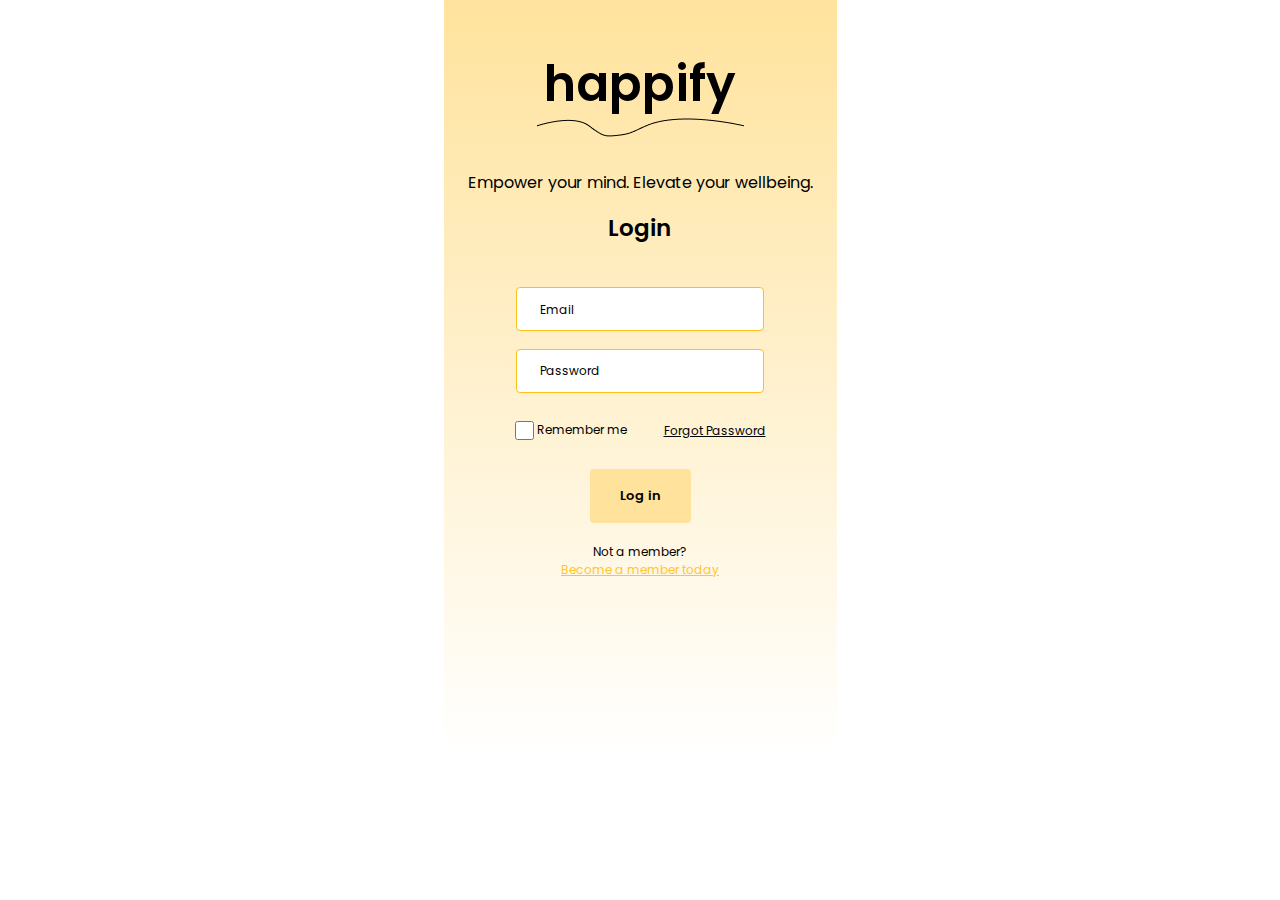
<file: login.html>
<!DOCTYPE html>
<html lang="en">
<head>
  <meta charset="UTF-8">
  <meta http-equiv="X-UA-Compatible" content="IE=edge">
  <meta name="viewport" content="width=device-width, initial-scale=1.0">
  <title>login in</title>
  <link rel="stylesheet" type="text/css" href="css/style.css">
</head>
<body>
   <!-- WRAPPER PART START -->
  <div id="wrapper">
    <!-- MAIN SECTION START -->
    <div id="login_main">
      <div class="logo"><a href="#">happify</a></div>
      <div id="line">
        <img src="images/Line.png" alt="line">
      </div>
      <div class="heading_text">
        <p>Empower your mind. Elevate your wellbeing.</p>
      </div>
      <div class="login_text">
        <h3>Login</h3>
      </div>
      
      <!-- FORM START -->
      <form action="#" method="post" name="loginForm">
        <div class="email">
          <input type="email" id="email" name="email" placeholder="Email" >
        </div>
        <div class="password">
          <input type="password" id="password" name="password" placeholder="Password" >
        </div>
        <div id="checkbox_main">
          <div class="checkbox">
            <input type="checkbox">
            <label for="checkbox">Remember me</label>
          </div>
          <div class="forgot_password">
            <p><a href="#">Forgot Password</a></p>
          </div>
        </div>
        <div class="login_button" id="login_button">
          <input type="submit" value="Log in"  />
        </div>
      </form>

      <div class="member">
        <p>Not a member? </p>
        <a href="./createaccount.html"> Become a member today</a>

      </div>
    </div>
    <!-- MAIN SECTION END -->
    <div id="output"> <p>Welcome back happify.</p> 
    <a href="./login.html">Back</a>
  </div>
  </div>
  <!-- WRAPPER PART END -->



  <script src="js/main.js"></script>
</body>

</html>
</file>
<file: css/style.css>
@import url('https://fonts.googleapis.com/css2?family=Noto+Sans:wght@300;400;500;600;700;800&family=Poppins:wght@300;400;500;600;700;800&display=swap');
@import url('https://fonts.googleapis.com/css2?family=Noto+Sans:wght@300;400;500;600;700;800&family=Shadows+Into+Light&display=swap');

/* COMMON PART START */
* {
  padding: 0;
  margin: 0;
  box-sizing: border-box;
}

a {
  text-decoration: none;
}

li {
  list-style: none;
}

ul {
  padding: 0;
  margin: 0;
}

/* COMMON PART END */
/* LOG IN PAGE START */
#wrapper {
  width: 393px;
  margin: 0 auto;
  background: linear-gradient(180deg, #FFE39D 0%, rgba(255, 227, 157, 0) 100%, #FFE39D 100%);
  background-position: center;
  background-repeat: no-repeat;
  background-size: cover;
}

#login_main {
  padding-top: 3.775em;
  text-align: center;
}

#line {
  padding-top: 10px;
  padding-bottom: 15px;
}

.logo a {
  font-family: 'Poppins';
  font-style: normal;
  font-weight: 600;
  font-size: 49px;
  line-height: 48px;
  color: #000000;
}

.heading_text p {
  font-family: 'Poppins';
  font-style: normal;
  font-weight: 400;
  font-size: 16px;
  line-height: 24px;
  color: #000000;
  padding-bottom: 1.0625em;
  padding-top: 0.9375em;
}

.login_text h3 {
  font-family: 'Poppins';
  font-style: normal;
  font-weight: 600;
  font-size: 23px;
  line-height: 32px;
  color: #000000;
  padding-bottom: 1.125em;

}

#email,
#password {
  width: 248px;
  height: 44px;
  border: 1px solid #FFBF1D;
  border-radius: 4px;
  -webkit-border-radius: 4px;
  -moz-border-radius: 4px;
  -ms-border-radius: 4px;
  -o-border-radius: 4px;
}

#password {
  margin-top: 0.875em;

}

input::placeholder {
  padding-left: 1.0625em;
  font-family: 'Poppins';
  font-style: normal;
  font-weight: 400;
  font-size: 12px;
  line-height: 16px;
  color: #000000;
}

#checkbox_main {
  display: flex;
  justify-content: space-between;
  align-items: center;
  padding-top: 1.75em;
  padding-left: 4.4375em;
}

.checkbox {
  display: flex;
  align-items: center;
}

.checkbox input {
  width: 19px;
  height: 19px;
  background: #FFFFFF;
  border: 1px solid #FFBF1D;
}

.checkbox label {
  font-family: 'Poppins';
  font-style: normal;
  font-weight: 400;
  font-size: 12px;
  line-height: 16px;
  color: #000000;
  padding-left: 3px;
}

.forgot_password a {
  padding-top: 2.615em;
  padding-right: 5.917em;
  font-family: 'Poppins';
  font-style: normal;
  font-weight: 400;
  font-size: 12px;
  line-height: 16px;
  text-decoration-line: underline;
  color: #000000;
}

.login_button {
  margin-top: 1.8125em;

}

.login_button input {
  font-family: 'Poppins';
  font-style: normal;
  font-weight: 600;
  font-size: 13px;
  line-height: 24px;
  color: #000000;
  padding: 15px 30px;
  background: #FFE39D;
  border-radius: 4px;
  border: none;
  transition: 0.7s;
  -webkit-transition: 0.7s;
  -moz-transition: 0.7s;
  -ms-transition: 0.7s;
  -o-transition: 0.7s;

}
.login_button input:hover {
  background: #FFBF1D;
  cursor: pointer;
}
.member {
  padding-bottom: 11.125em;
}

.member p {
  font-family: 'Poppins';
  font-style: normal;
  font-weight: 400;
  font-size: 12px;
  line-height: 16px;
  color: #000000;
  padding-top: 1.75em;
}

.member a {
  font-family: 'Poppins';
  font-style: normal;
  font-weight: 400;
  font-size: 12px;
  line-height: 16px;
  text-decoration-line: underline;
  color: #FFC531;
  padding-top: 0.25em;

}
/* .member a:hover {
  color: #FFBF1D;
} */

/* LOGIN PAGE END */
/* SIGN UP PAGE START */

#member_text h3{
  font-family: 'Poppins';
  font-style: normal;
  font-weight: 600;
  font-size: 23px;
  line-height: 32px;
  color: #000000;
  padding-top: 1.435em;
} 
#account_main{
  width:248px ;
  margin: 0 auto;
}
#create_account_form label{
  font-family: 'Poppins';
  font-style: normal;
  font-weight: 400;
  font-size: 12px;
  line-height: 16px;
  color: #000000;
  text-align: left;
  padding-top: 0.625em;
}
.name,
.pronouns,
.dob,
.email,
.address,
.phone,
.password,
.cpassword{
  padding-top: 0.584em;
}
#name,
#pronouns,
#dob,
#email,
#address,
#phone,
#password,
#cpassword{
  margin-top: 0.584em;
  width: 248px;
  height: 44px;
  border: 1px solid #FFBF1D;
  border-radius: 4px;
  -webkit-border-radius: 4px;
  -moz-border-radius: 4px;
  -ms-border-radius: 4px;
  -o-border-radius: 4px;

}

input{
  padding-left: 10px;
}


.create_button{
  text-align: center;
  padding-top: 1.25em;
  padding-bottom: 2.75em;
}
.create_button button{
  font-family: 'Poppins';
  font-style: normal;
  font-weight: 600;
  font-size: 13px;
  line-height: 24px;
  text-align: center;
  color: #000000;
  padding: 15px 35px;
  background: #FFE39D;
  border-radius: 4px;
  -webkit-border-radius: 4px;
  -moz-border-radius: 4px;
  -ms-border-radius: 4px;
  -o-border-radius: 4px;
  border: none;
  cursor: pointer;
  transition: 0.7s;
  -webkit-transition: 0.7s;
  -moz-transition: 0.7s;
  -ms-transition: 0.7s;
  -o-transition: 0.7s;

}
.create_button button:hover{
  background: #FFBF1D;
  cursor: pointer;

}
/* SIGN UP PAGE END */


/* LANDING PAGE START */
#landing_main{
  width: 100%;
  padding-top: 1.435em;
 
  
}

#landing_main h3{
  padding-left: 0.87em;
  font-family: 'Poppins';
  font-style: normal;
  font-weight: 600;
  font-size: 23px;
  line-height: 32px;
  color: #000000;
 
}
#landing_main span{
  font-family: 'Poppins';
  font-style: normal;
  font-weight: 600;
  font-size: 23px;
  line-height: 32px;
  color: #FFBF1D;
}
.flex_container{
  display: flex;
  align-items: center;
  flex-wrap: wrap;
}
.profile_pic{
  padding-left: 15px;
}
.date p{
  padding-left: 0.87em;
  font-family: 'Poppins';
  font-style: normal;
  font-weight: 400;
  font-size: 18px;
  line-height: 24px;
  color: #000000;

}
.journal_main{
  text-align: center;
  position: relative;
}
/* .journal_message{
  position: relative;
} */
.journal_heading{
  position: absolute;
  top: 0px;
  left: 18px;
  width: 328px;
  height: 372px;
}
.journal_heading h4{
  text-align: left;
  font-family: 'Shadows Into Light';
  font-style: normal;
  font-weight: 400;
  font-size: 30px;
  line-height: 23px;
  color: #000000;
  padding-top: 83px;
  padding-left: 33px;
  width: 328px;
  
}
.journal_heading p{
  text-align: center;
  font-family: 'Poppins';
  font-style: normal;
  font-weight: 400;
  font-size: 12px;
  line-height: 16px;
  color: #000000;
  padding-top: 15px;
  padding-left: 55px;
  padding-right: 30px;
  
  
}
.journal_button {
  text-align: left;
  padding-top: 30px;
  padding-left: 30px;
 
}
.journal_button a{
  font-family: 'Poppins';
  font-style: normal;
  font-weight: 600;
  font-size: 13px;
  line-height: 24px;
  color: #000000;
  padding: 15px 27px;
  background: #FFE39D;
  box-shadow:0px 4px 4px rgba(0, 0, 0, 0.25);
  border-radius: 4px;
  -webkit-border-radius: 4px;
  -moz-border-radius: 4px;
  -ms-border-radius: 4px;
  -o-border-radius: 4px;
  margin-left: 20px;
}

.bookthery_images1{
  padding-top: 33px;
  padding-left: 25px;
  padding-right: 20px;
}
.bookthery_images2{
  padding-left: 20px;
  padding-top: 20px;
}
.bookthery_images3{
  padding-left: 25px;
  padding-right: 20px;
  padding-top: 30px;
}
.bookthery_images4{
  padding-left: 20px;
  padding-top: 20px;
}

#footer{
  text-align: center;
  margin-bottom: 100px;
  margin-top: 28px;
  width: 393px;
  background: #fff;
  border-top-left-radius: 15px;
  border-top-right-radius: 15px;
  box-shadow:0px -4px 4px rgba(0, 0, 0, 0.25);
  border-bottom: 1px solid rgba(0, 0, 0, 0.058);
}
#footer .active{
  color: #FFC123;
}
#footer i{
  font-size: 30px;
  color: #000;
 
  padding: 25px 25px;
}
.first_item{
  padding-left: 17px;
}
/* LANDING PAGE END */


/* .login__txt_error{
	background: red;
} */
#output {
	margin-top: 50px;	
	border: 2px solid black;
	padding: 30px 30px;	
	display:none;
}
#output p{
  padding: 50px 50px;
  font-weight: bold;
  font-size: 50px;
  text-transform: uppercase;
}
</file>
